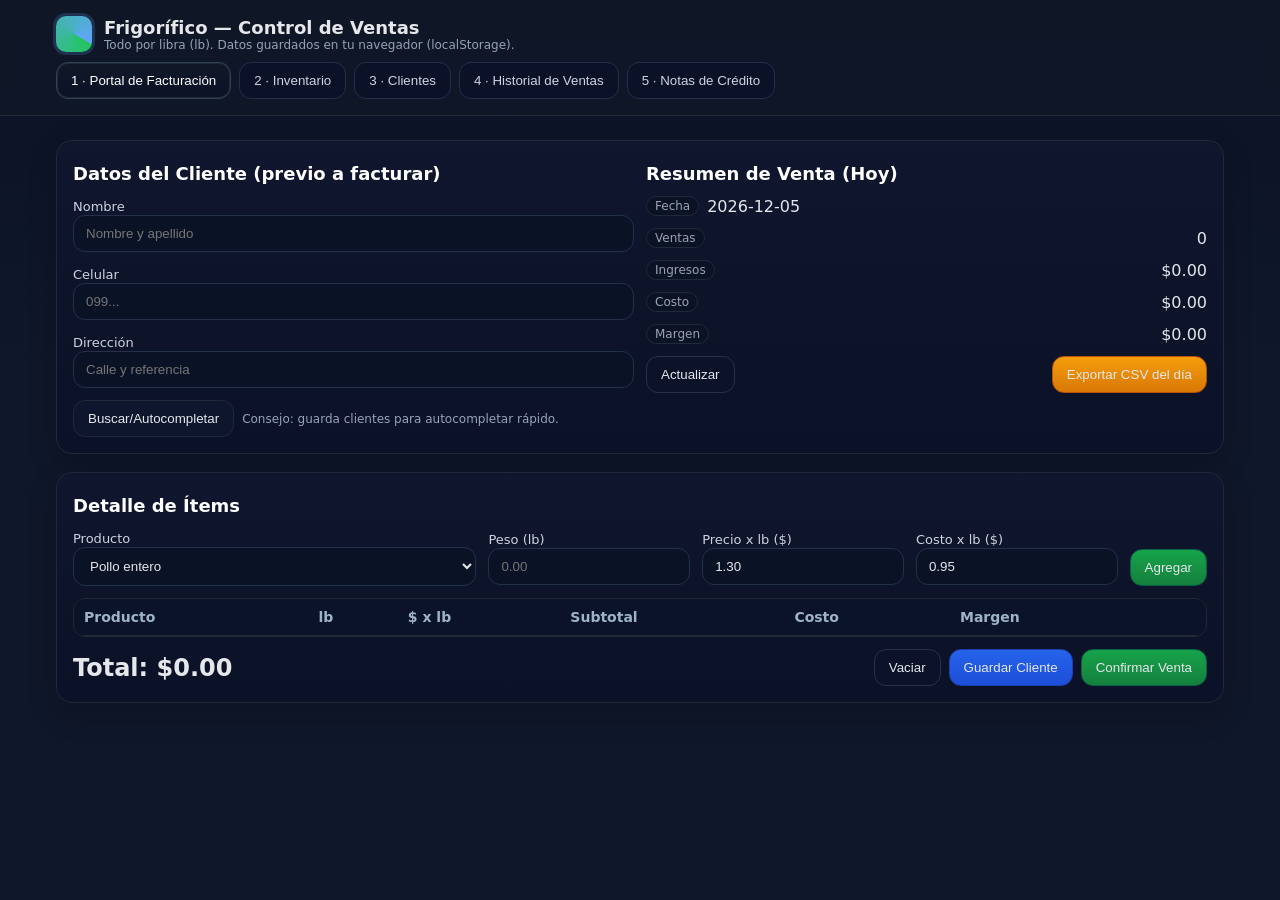
<file: index.html>
<!DOCTYPE html>
<html lang="es">
<head>
  <meta charset="UTF-8" />
  <meta name="viewport" content="width=device-width, initial-scale=1.0, maximum-scale=1" />
  <title>Frigorífico — Ventas e Inventario</title>
  <link rel="stylesheet" href="styles.css" />
</head>
<body>
  <header>
    <div class="wrap">
      <div class="brand">
        <div class="logo" aria-hidden="true"></div>
        <div>
          <div style="font-weight:700;font-size:18px;">Frigorífico — Control de Ventas</div>
          <div class="hint">Todo por libra (lb). Datos guardados en tu navegador (localStorage).</div>
        </div>
      </div>
      <nav id="nav">
        <button class="tab active" data-tab="facturacion">1 · Portal de Facturación</button>
        <button class="tab" data-tab="inventario">2 · Inventario</button>
        <button class="tab" data-tab="clientes">3 · Clientes</button>
        <button class="tab" data-tab="historial">4 · Historial de Ventas</button>
        <button class="tab" data-tab="notas">5 · Notas de Crédito</button>
      </nav>
    </div>
  </header>

  <main>
    <!-- FACTURACIÓN -->
    <section id="facturacion" class="active">
      <div class="panel grid grid-2">
        <div>
          <h2>Datos del Cliente (previo a facturar)</h2>
          <div class="grid">
            <div>
              <label>Nombre</label>
              <input id="cliNombre" placeholder="Nombre y apellido" />
            </div>
            <div>
              <label>Celular</label>
              <input id="cliCel" placeholder="099..." />
            </div>
            <div>
              <label>Dirección</label>
              <input id="cliDir" placeholder="Calle y referencia" />
            </div>
            <div class="row">
              <button class="btn" id="btnBuscarCliente">Buscar/Autocompletar</button>
              <span class="hint">Consejo: guarda clientes para autocompletar rápido.</span>
            </div>
          </div>
        </div>
        <div>
          <h2>Resumen de Venta (Hoy)</h2>
          <div class="grid">
            <div class="row"><span class="tag">Fecha</span><span id="hoyTag"></span></div>
            <div class="row"><span class="tag">Ventas</span><span id="resVentas" class="right">0</span></div>
            <div class="row"><span class="tag">Ingresos</span><span id="resIngresos" class="right">$0.00</span></div>
            <div class="row"><span class="tag">Costo</span><span id="resCostos" class="right">$0.00</span></div>
            <div class="row"><span class="tag">Margen</span><span id="resMargen" class="right">$0.00</span></div>
            <div class="row"><button class="btn ghost" id="btnRefrescarResumen">Actualizar</button><button class="btn warn right" id="btnExportCSV">Exportar CSV del día</button></div>
          </div>
        </div>
      </div>

      <div class="panel">
        <h2>Detalle de Ítems</h2>
        <div class="row" style="gap:12px;margin-bottom:12px">
          <div style="flex:2">
            <label>Producto</label>
            <select id="selProd"></select>
          </div>
          <div style="flex:1">
            <label>Peso (lb)</label>
            <input id="inpLb" type="number" step="0.01" min="0.01" placeholder="0.00" />
          </div>
          <div style="flex:1">
            <label>Precio x lb ($)</label>
            <input id="inpPrecio" type="number" step="0.01" min="0" />
          </div>
          <div style="flex:1">
            <label>Costo x lb ($)</label>
            <input id="inpCosto" type="number" step="0.01" min="0" />
          </div>
          <div style="align-self:end">
            <button class="btn primary" id="btnAgregar">Agregar</button>
          </div>
        </div>
        <div class="table-wrap">
          <table id="tablaItems">
            <thead>
              <tr>
                <th>Producto</th><th>lb</th><th>$ x lb</th><th>Subtotal</th><th>Costo</th><th>Margen</th><th></th>
              </tr>
            </thead>
            <tbody></tbody>
          </table>
        </div>
        <div class="row actions-stack" style="margin-top:12px">
          <div class="total">Total: <span id="totalVenta">$0.00</span></div>
          <div class="right row">
            <button class="btn ghost" id="btnVaciarItems">Vaciar</button>
            <button class="btn blue" id="btnGuardarCliente">Guardar Cliente</button>
            <button class="btn primary" id="btnConfirmarVenta">Confirmar Venta</button>
          </div>
        </div>
      </div>
    </section>

    <!-- INVENTARIO -->
    <section id="inventario">
      <div class="panel">
        <div class="row">
          <h2>Inventario de Productos</h2>
          <span class="right"></span>
          <button class="btn warn" id="btnCompra">Registrar Compra (ingreso)</button>
          <button class="btn ghost" id="btnReiniciar10">Reiniciar a 10 lb</button>
        </div>
        <div class="table-wrap">
          <table id="tablaInv">
            <thead><tr><th>Producto</th><th>Stock (lb)</th><th>$ venta/lb</th><th>$ costo/lb</th><th></th></tr></thead>
            <tbody></tbody>
          </table>
        </div>
      </div>
    </section>

    <!-- CLIENTES -->
    <section id="clientes">
      <div class="panel">
        <div class="row">
          <h2>Clientes</h2>
          <span class="right"></span>
          <button class="btn blue" id="btnNuevoCliente">Nuevo</button>
        </div>
        <div class="table-wrap">
          <table id="tablaClientes">
            <thead><tr><th>Nombre</th><th>Celular</th><th>Dirección</th><th></th></tr></thead>
            <tbody></tbody>
          </table>
        </div>
      </div>
    </section>

    <!-- HISTORIAL -->
    <section id="historial">
      <div class="panel">
        <div class="row" style="gap:8px">
          <h2>Historial de Ventas</h2>
          <input type="date" id="filtroFecha" />
          <button class="btn" id="btnFiltrar">Filtrar</button>
          <button class="btn ghost" id="btnHoy">Hoy</button>
          <span class="right"></span>
          <button class="btn warn" id="btnExportHistCSV">Exportar CSV</button>
        </div>
        <div class="table-wrap">
          <table id="tablaHist">
            <thead><tr><th>#</th><th>Fecha</th><th>Cliente</th><th>Ítems</th><th>Total</th><th>Costo</th><th>Margen</th><th>Devuelto</th></tr></thead>
            <tbody></tbody>
          </table>
        </div>
      </div>
    </section>

    <!-- NOTAS DE CRÉDITO -->
    <section id="notas">
      <div class="panel">
        <h2>Notas de Crédito (devoluciones / correcciones)</h2>
        <div class="grid grid-3">
          <div>
            <label>Venta #</label>
            <input id="ncVentaId" type="number" placeholder="ID de la venta" />
          </div>
          <div>
            <label>Producto</label>
            <select id="ncProd"></select>
          </div>
          <div>
            <label>lb a devolver</label>
            <input id="ncLb" type="number" step="0.01" min="0.01" placeholder="0.00" />
          </div>
        </div>
        <div class="row" style="margin-top:10px">
          <button class="btn danger" id="btnCrearNC">Crear Nota de Crédito</button>
          <span class="hint">Esto devuelve stock, descuenta ingresos y margen proporcional.</span>
        </div>
      </div>

      <div class="panel">
        <h3>Historial de Notas de Crédito</h3>
        <div class="table-wrap">
          <table id="tablaNC">
            <thead><tr><th>#</th><th>Fecha</th><th>Venta #</th><th>Producto</th><th>lb</th><th>Ajuste $</th></tr></thead>
            <tbody></tbody>
          </table>
        </div>
      </div>
    </section>
  </main>

  <script src="app.js"></script>
</body>
</html>
</file>
<file: styles.css>
/* ======= Base ======= */
:root{
  --bg:#0f172a;--panel:#111827;--muted:#1f2937;--text:#e5e7eb;--soft:#9ca3af;--brand:#22c55e;--accent:#60a5fa;--danger:#ef4444;--warn:#f59e0b;--ok:#10b981;
}
*{box-sizing:border-box}
html,body{height:100%}
body{margin:0;background:linear-gradient(180deg,#0b1227,#0f172a 40%);font-family:system-ui,-apple-system,Segoe UI,Roboto,Ubuntu,Inter,Arial;color:var(--text)}
header{position:sticky;top:0;background:rgba(17,24,39,.85);backdrop-filter:blur(8px);border-bottom:1px solid #1f2937;z-index:50}
.wrap{max-width:1200px;margin:0 auto;padding:16px}
.brand{display:flex;gap:12px;align-items:center}
.logo{width:36px;height:36px;border-radius:10px;background:conic-gradient(from 120deg, var(--brand), var(--accent));box-shadow:0 0 0 3px rgba(96,165,250,.2)}

/* ======= Nav (tabs) ======= */
nav{display:flex;gap:8px;flex-wrap:wrap;margin-top:10px}
@media (max-width:700px){
  nav{overflow-x:auto;white-space:nowrap;padding-bottom:6px}
  .tab{flex:0 0 auto}
}
.tab{padding:10px 14px;border:1px solid #22304a;border-radius:12px;background:#0b1227;cursor:pointer;color:#cbd5e1}
.tab.active{background:linear-gradient(180deg,#111827,#0b1227);border-color:#334155;color:#fff;box-shadow:inset 0 0 0 1px #1f2937}

/* ======= Layout ======= */
main{max-width:1200px;margin:24px auto;padding:0 16px 80px}
section{display:none}
section.active{display:block}
.panel{background:linear-gradient(180deg,#0f162d,#0b1227);border:1px solid #1f2937;border-radius:16px;padding:16px;margin-bottom:18px;box-shadow:0 10px 30px rgba(0,0,0,.2)}
.grid{display:grid;gap:12px}
.grid-2{grid-template-columns:1fr 1fr}
.grid-3{grid-template-columns:repeat(3,1fr)}
@media (max-width:900px){.grid-2,.grid-3{grid-template-columns:1fr}}

/* ======= Typography, Inputs ======= */
h2{margin:6px 0 12px;font-size:18px;color:#fff}
h3{margin:0 0 10px;font-size:16px;color:#e2e8f0}
label{font-size:13px;color:#cbd5e1}
input,select,textarea{width:100%;padding:10px 12px;border-radius:12px;border:1px solid #22304a;background:#0a1226;color:#e5e7eb}
input[readonly]{opacity:.8}
.hint{font-size:12px;color:#94a3b8}

/* ======= Table ======= */
.table-wrap{width:100%;overflow-x:auto;border:1px solid #1f2937;border-radius:12px}
table{width:100%;border-collapse:separate;border-spacing:0;min-width:680px}
th,td{padding:10px;border-bottom:1px solid #1f2937;text-align:left;font-size:14px}
th{color:#9fb3c8;font-weight:600;background:#0b1328;position:sticky;top:0}
tr:hover td{background:#0c142b}

/* ======= Buttons ======= */
.btn{padding:10px 14px;border-radius:12px;border:1px solid #1f2937;background:#0d162c;color:#e5e7eb;cursor:pointer}
.btn:hover{filter:brightness(1.1)}
.btn.primary{background:linear-gradient(180deg,#16a34a,#15803d);border-color:#065f46}
.btn.blue{background:linear-gradient(180deg,#2563eb,#1d4ed8);border-color:#1e40af}
.btn.ghost{background:transparent;border-color:#25324a}
.btn.warn{background:linear-gradient(180deg,#f59e0b,#d97706);border-color:#b45309}
.btn.danger{background:linear-gradient(180deg,#ef4444,#dc2626);border-color:#b91c1c}
.row{display:flex;gap:8px;flex-wrap:wrap;align-items:center}
.right{margin-left:auto}
.tag{font-size:12px;padding:2px 8px;border-radius:999px;border:1px solid #1f2937;background:#0a1226;color:#9ca3af}
.total{font-size:24px;font-weight:700}

/* ======= Phone tweaks ======= */
@media (max-width:700px){
  .wrap{padding:12px}
  .panel{padding:12px}
  th,td{font-size:13px;padding:8px}
  input,select,textarea{padding:12px}
  .btn{min-height:44px}
  .actions-stack>.btn{flex:1 1 100%}
}
</file>
